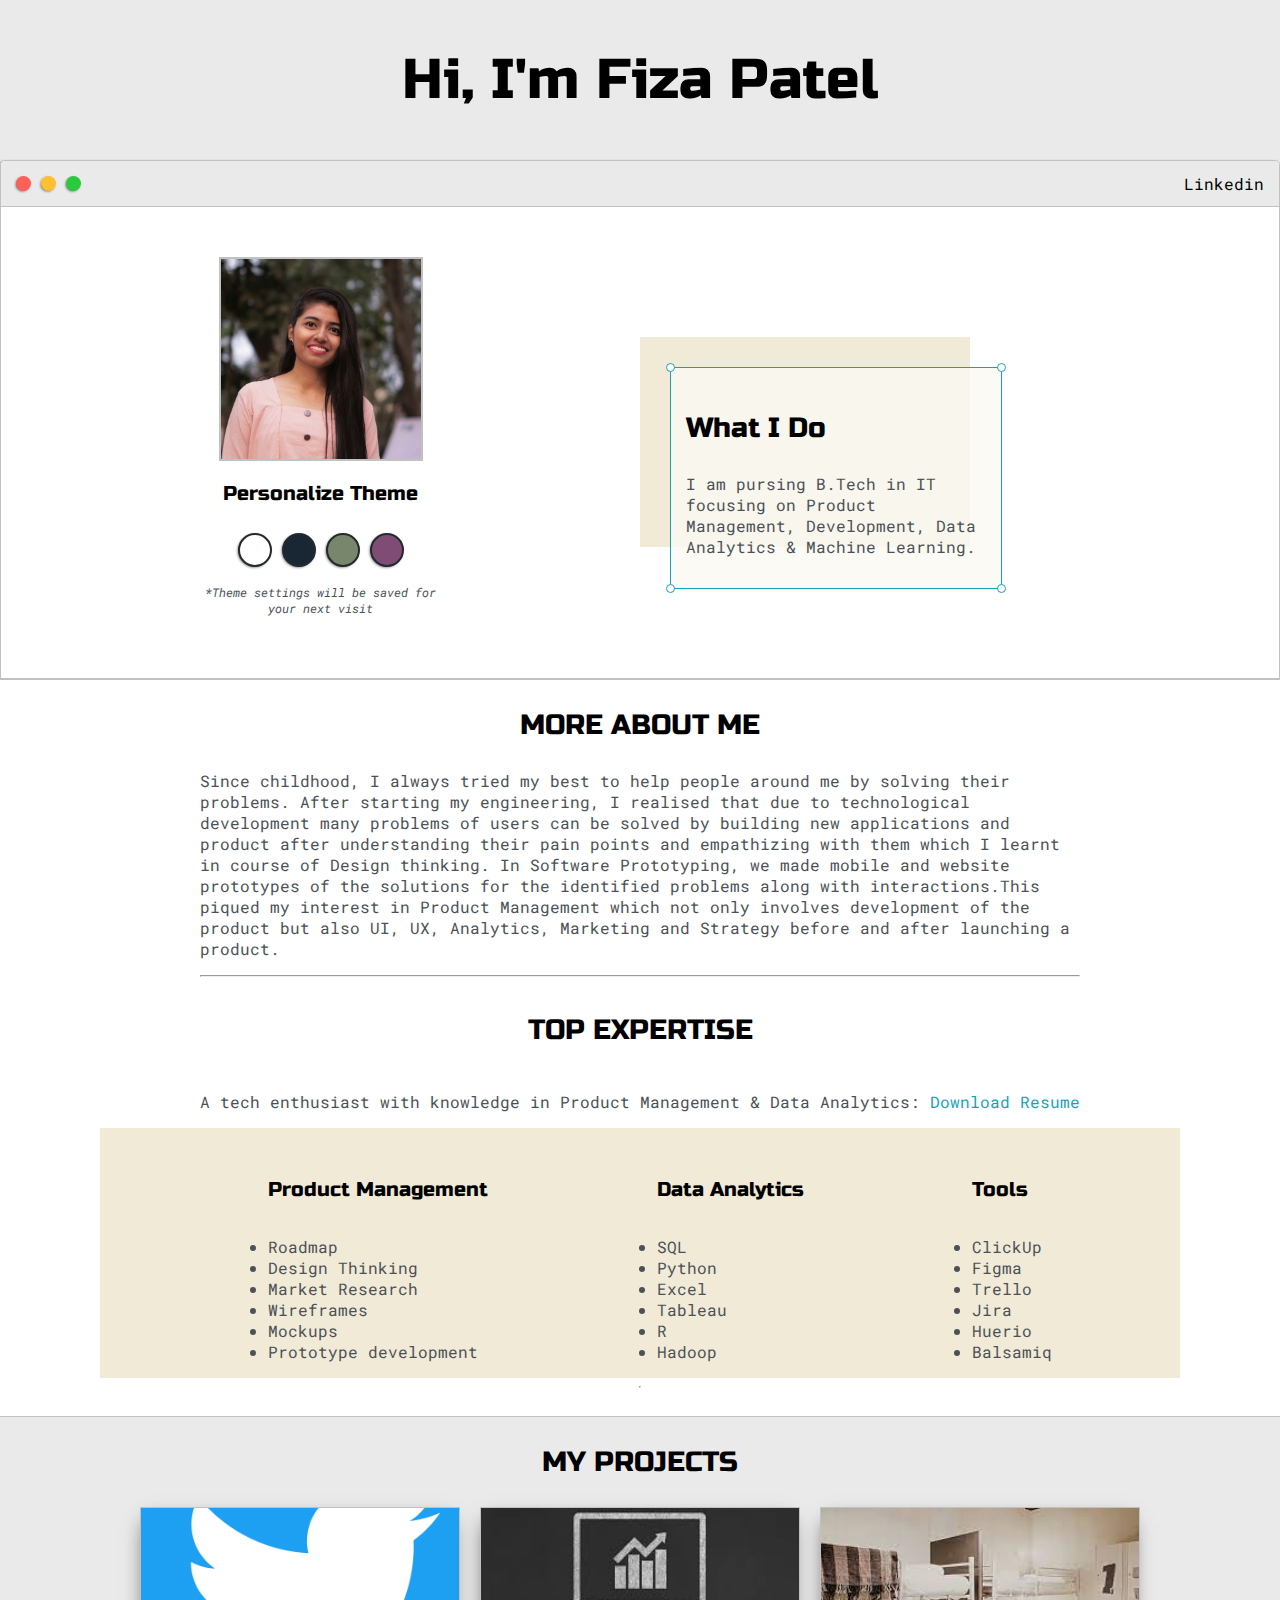
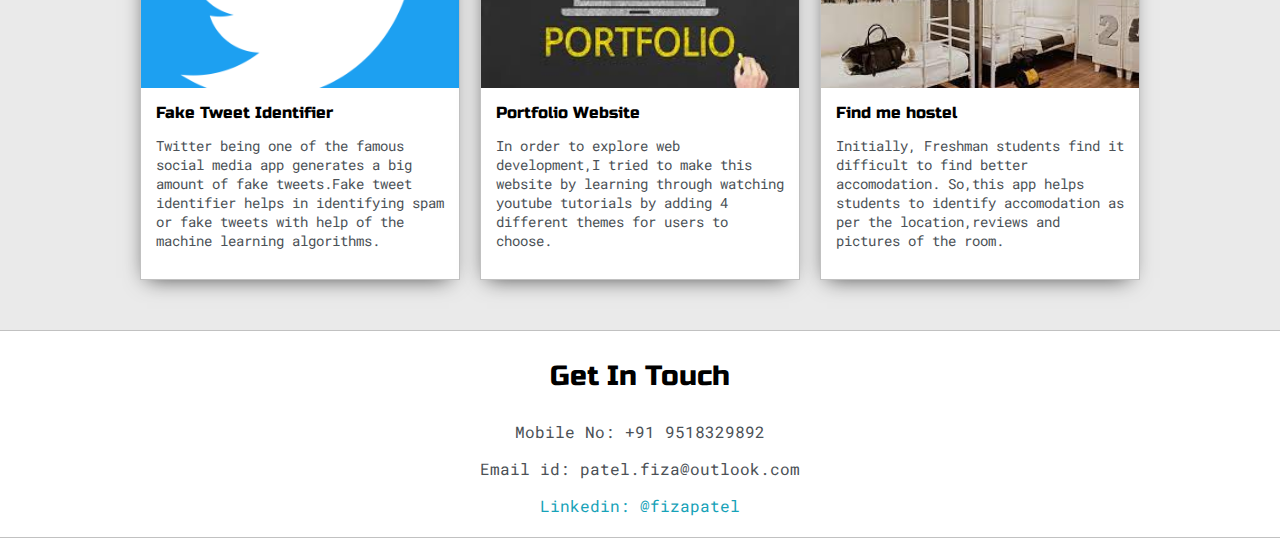
<file: index.html>
<!DOCTYPE html>
<html>
<head>
	<title>Fiza Patel</title>
	
	<meta name="viewport" content="width=device-width, initial-scale=1,maximum-scale=1, minimum-scale=1" />

	<link href="https://fonts.googleapis.com/css2?family=Russo+One&display=swap" rel="stylesheet">

	<link href="https://fonts.googleapis.com/css2?family=Roboto+Mono:wght@500&family=Russo+One&display=swap" rel="stylesheet">

	<link rel="stylesheet" type="text/css" href="default.css">

	<link id="theme-style" rel=" stylesheet" type="text/css" href="">

</head>
<body>

	<section class= "s1">
		<div class= "main-container">
			<div class="greeting-wrapper">
			<h1> Hi, I'm Fiza Patel</h1>
			</div>

			<div class= "intro-wrapper">
				<div class ="nav-wrapper">
					<a href="index.html">
						<div class="dots-wrapper">
							<div id="dot-1" class= "browser-dot"> </div>
							<div id="dot-2" class= "browser-dot"> </div>
							<div id="dot-3" class= "browser-dot"> </div>
						</div>
					</a>

					<ul id="navigation">
						<li><a href="https://www.linkedin.com/in/fizapatel">Linkedin</a></li>	
					</ul>

				</div>

				<div class ="left-column">
					<img id="profile_pic" src="images/Fiza.jpeg">
					<h5 style="text-align: center;
					line-height: 0;">Personalize Theme</h5>

					<div id="theme-options-wrapper"> 
						<div data-mode="light" id="light-mode" class="theme-dot"></div>
						<div data-mode="blue" id="blue-mode" class="theme-dot"></div>
						<div data-mode="green" id="green-mode" class="theme-dot"></div>
						<div data-mode="purple" id="purple-mode" class="theme-dot"></div>
					</div>

					<p id="settings-note">*Theme settings will be saved for<br>your next visit </p>
				</div>

				<div class ="right-column">

						<div id="preview-shadow">			
						    <div id="preview">
								<div id ="corner-tl" class="corner"> </div>
								<div id ="corner-tr" class="corner"> </div>
								<h3> What I Do</h3> 
								<p> I am pursing B.Tech in IT focusing on Product Management, Development, Data Analytics & Machine Learning.</p>
								<div id ="corner-br" class="corner"> </div>
								<div id ="corner-bl" class="corner"> </div>
							</div>
						</div>
				</div>
			</div>
		</div>
	</section>

	<section class= "s2">
		<div class= "main-container">

			<div class="moreinfo">

				<div id ="moreaboutme">
					<h3 style="text-align: center;">MORE ABOUT ME</h3>
							<p style="text-align:left;"> Since childhood, I always tried my best to help people around me by solving their problems. After starting my engineering, I realised that due to technological development many problems of users can be solved by building new applications and product after understanding their pain points and empathizing with them which I learnt in course of Design thinking. In Software Prototyping, we made mobile and website prototypes of the solutions for the identified problems along with interactions.This piqued my interest in Product Management which not only involves development of the product but also UI, UX, Analytics, Marketing and Strategy before and after launching a product.</p>
							
				    <hr>
			    </div>
			</div>

			<div class="topexp">
				<h3 style="text-align: center;"> TOP EXPERTISE </h3>

						<p style="text-align: center;"> A tech enthusiast with knowledge in Product Management & Data Analytics:<a target="_blank" href="Resume_Fiza_Patel.pdf"> Download Resume</a></p>

						<div id="skills">
							<ul>
								<h5>Product Management</h5>
								<li>Roadmap</li>
								<li>Design Thinking</li>
								<li>Market Research</li>
								<li>Wireframes</li>
								<li>Mockups</li>
								<li>Prototype development</li>
							</ul>

							<ul>
								<h5>Data Analytics</h5>
								<li>SQL</li>
								<li>Python</li>
								<li>Excel</li>
								<li>Tableau</li>
								<li>R</li>
								<li>Hadoop</li>
							</ul>

							<ul>
								<h5>Tools</h5>
								<li>ClickUp</li>
								<li>Figma</li>
								<li>Trello</li>
								<li>Jira</li>
								<li>Huerio</li>
								<li>Balsamiq</li>
							</ul>
						</div>
					<hr>
			</div>	
		</div>
	</section>

	<section class= "s1">
		<div class= "main-container">
			<h3 style="text-align: center;">MY PROJECTS</h3>
			<div class="post-wrapper" >

				<div>
					<div class= "post">
						<img class="thumbnail" src="images/twitter.png">
						<div class="post-preview">
							<h6 class="post-title">Fake Tweet Identifier</h6>
							<p class="post-intro"> Twitter being one of the famous social media app generates a big amount of fake tweets.Fake tweet identifier helps in identifying spam or fake tweets with help of the machine learning algorithms.</p>
						
						</div>
					</div>
				</div>

				<div>
					<div class= "post">
						<img class="thumbnail" src="images/portfolio.jpg">
						<div class="post-preview">
							<h6 class="post-title">Portfolio Website</h6>
							<p class="post-intro">In order to explore web development,I tried to make this website by learning through watching youtube tutorials by adding 4 different themes for users to choose.</p>
							
						</div>
					</div>
				</div>

				<div>
					<div class= "post">
						<img class="thumbnail" src="images/hostel.jpg">
						<div class="post-preview">
							<h6 class="post-title">Find me hostel</h6>
							<p class="post-intro">Initially, Freshman students find it difficult to find better accomodation. So,this app helps students to identify accomodation as per the location,reviews and pictures of the room.</p>
							
						</div>
					</div>
				</div>
			</div>
		</div>
	</section>

	<section class= "s2">
		<div class= "main-container">
			<a href=""></a>
			<div class="getintouch"> 
				<h3 style="text-align: center;">Get In Touch</h3>

				<p style="text-align: center;"> Mobile No: +91 9518329892 </p>
			
				<p style="text-align: center;"> Email id: patel.fiza@outlook.com </p>
			
				<div class="social-links">
		
						<a target="_blank" href="https://www.linkedin.com/in/fizapatel">Linkedin: @fizapatel</a>
						<br>
				</div>	
			</div>
		</div>
		
	</section>
				<script type="text/javascript" src="script.js"></script>
</body>
</html>
</file>
<file: default.css>
:root{
	--mainColor: #eaeaea ;
	--secondaryColor: #fff;

	--borderColor: #c1c1c1;

	--mainText: black; 
	--secondaryText: #4b5156;
	--themeDotBorder: #24292e;
	--previewBg:rgba(251,249,243,0.8);
	--previewShadow: #f0ead6;

	--buttonColor:  black;
}


html, body{
	padding: 0;
	margin: 0;
	scroll-behavior: smooth;
}

body * {
	transition: 0.3s;
}

h1, h2, h3, h4, h5, h6, strong{
		color: var(--mainText);
		font-family: 'Russo One', sans-serif;
		font-weight: 200;
}

p, li, span, label, input, textarea{
		color: var(--secondaryText);
		font-family: 'Roboto Mono', monospace;
}

a{
	text-decoration: none;
	color:  #17a2b8;
}

u1{
	list-style: none;
}

h1{ font-size: 56px;}
h2{ font-size: 36px;}
h3{ font-size: 28px;}
h4{ font-size: 24px;}
h5{ font-size: 20px;}
h6{ font-size: 16px;}

.s1{
	background-color: var(--mainColor);
	border-bottom: 1px solid var(--borderColor);
	overflow: auto;
}

.s2{
	background-color: var(--secondaryColor);
	border-bottom: 1px solid var(--borderColor);
	overflow: auto;
}

.main-container{
	width: 1200 px;
	margin: 0 auto;
}

.greeting-wrapper{
	display: grid;

	text-align: center;
	align-content: center;
	min-height: 10em;
}

.intro-wrapper{
	background-color: var(--secondaryColor);
	border: 1px solid var(--borderColor);
	border-radius: 5px 5px 0 0;

	-webkit-box-shadow:  -1px 1px 3px -1px rgba(0,0,0,0.75);
	-moz-box-shadow:  -1px 1px 3px -1px rgba(0,0,0,0.75);
	box-shadow: -1px 1px 3px -1px rgba(0,0,0,0.75);

	display: grid;
	grid-template-columns: 1fr 1fr;
	grid-template-areas: 
	   'nav-wrapper nav-wrapper'  
	   'left-column right-column'
	;
}

.nav-wrapper{
	border-radius: 5px 5px 0 0;
	grid-area: nav-wrapper;
	
	border-bottom: 1px solid var(--borderColor);
	display: flex ;
	justify-content: space-between;
	align-items: center;
	background-color: var(--mainColor);
}

#navigation a{
	color: var(--mainText);
}

#navigation{
	margin: 0;
	padding: 10px;
}

#navigation li{
	display: inline-block;
	margin-right: 5px ;
	margin-left: 5px;
}

.dots-wrapper{
	display: flex;
	padding: 10px ;
}

#dot-1{
	background-color: #FC6058;
}
#dot-2{
	background-color: #FEC02F;
}
#dot-3{
	background-color: #2ACA3E;
}

.browser-dot{
	background-color:black;
	height: 15px;
	width: 15px ;
	border-radius: 50%;

	margin: 5px;
	-webkit-box-shadow:  -1px 1px 3px -1px rgba(0,0,0,0.75);
	-moz-box-shadow:  -1px 1px 3px -1px rgba(0,0,0,0.75);
	box-shadow: -1px 1px 3px -1px rgba(0,0,0,0.75);

}

.left-column{
	grid-area: left-column;
	padding-top: 50px ;
	padding-bottom: 50px;
}

#profile_pic{
    display: block;
    margin: 0 auto;

	height: 200px;
	width: 200px;
	object-fit: cover;
	border: 2px solid var(--borderColor);
}

#theme-options-wrapper{
	display: flex;
	justify-content: center;
}

.theme-dot{
	height: 30px;
	width: 30px;
	background-color: black;
	border-radius: 50%;

	margin: 5px;
	border: 2px solid var(--themeDotBorder);
	-webkit-box-shadow:  -1px 1px 3px -1px rgba(0,0,0,0.75);
	-moz-box-shadow:  -1px 1px 3px -1px rgba(0,0,0,0.75);
	box-shadow: -1px 1px 3px -1px rgba(0,0,0,0.75);

	cursor: pointer;
}

.theme-dot:hover{
	border-width: 5px;
}

#light-mode{
	background-color: #fff;
}

#blue-mode{
	background-color: #192734;
}

#green-mode{
	background-color: #78866b;
}

#purple-mode{
	background-color: #7E4C74;
}

#settings-note{
	font-size: 12px;
	font-style: italic;
	text-align: center;
}

.right-column{
	grid-area: right-column;
	display: grid;
	align-content: center;

	padding-top: 50px;
	padding-bottom: 50px;
}

#preview-shadow{
	background-color: var(--previewShadow);
	width: 300px;
	height: 180px;
	padding-left: 30px;
	padding-top: 30px;
}

#preview{
	width: 300px;
	border: 1.5px solid #17a2b8;
	background-color: var(--previewBg);
	padding: 15px;
	position: relative;
}

.corner{
	width: 7px;
	height: 7px;
	border-radius: 50%;
	border: 1.5px solid #17a2b8;
	background-color: #fff;
	position: absolute;
}

#corner-tl{
	top: -5px;
	left: -5px;
}

#corner-tr{
	top: -5px;
	right: -5px;
}

#corner-br{
	bottom: -5px;
	right: -5px;
}

#corner-bl{
	bottom: -5px;
	left: -5px;
}

.moreinfo{
display: grid;
grid-template-columns: 1fr;
grid-template-rows: 1fr;
grid-column-gap: 0px;
grid-row-gap: 0px;
padding-left: 200px;
padding-right: 200px;
}

.topexp{
display: grid;
grid-template-columns: 1fr;
grid-template-rows: 1fr;
grid-column-gap: 0px;
grid-row-gap: 0px;
padding-left: 100px;
padding-right: 100px;
padding-bottom:20px;
}

.about-wrapper{
	display: grid;
	grid-template-columns: repeat(auto-fit, minmax(320px,1fr));
	padding-bottom: 50px;
	padding-top: 50px ;
	gap: 100px;
}


#skills{
	display: flex;
	justify-content: space-evenly;
	background-color: var(--previewShadow);
}

.social-links{
	display: grid;
	align-content: center;
	text-align: center;
	font-family: 'Roboto Mono', monospace;
}

.center{
	display: block;
	margin-left: auto;
	margin-right: auto;
	width=70%
}

.post-wrapper{
	display: grid;
	grid-template-columns: repeat(auto-fit, 320px);
	gap: 20px;
	justify-content: center;
	padding-bottom: 50px;
}

.post{
	border: 1px solid var(--borderColor);
	-webkit-box-shadow:  -2px 7px 21px -9px rgba(0,0,0,0.75);
	-moz-box-shadow:  -2px 7px 21px -9px rgba(0,0,0,0.75);
	box-shadow: -2px 7px 21px -9px rgba(0,0,0,0.75);
	font-family: 'Roboto Mono', monospace;
}

.thumbnail{
	display: block;
	width: 100%;
	height: 180px;
	object-fit: cover;
}
.post-preview{
	background-color: #fff;
	padding: 15px;
}

.post-title{
	color: black;
	margin: 0;
}

.post-intro{
	color: #4b5156;
	font-size: 14px;
}

#contact-form{
	display: block;
	max-width: 600px;
	margin: 0 auto;
	border: 1px solid var(--borderColor);
	padding: 15px;
	border-radius: 5px;
	background-color: var(--mainColor);
	margin-bottom: 50px;

}

#contact-form label{
	line-height: 2.7em;
}

#contact-form textarea{
	min-height: 100px;
	font-size: 14px;
}


.input-field{
	width: 100%;
	padding-top: 10px;
	padding-bottom:10px; 
	background-color: var(--secondaryColor);
	border-radius: 5px;
	border:1px solid var(--borderColor);
	font-size: 14px;
}


#submit-btn{
	margin-top: 10px;
	width: 100%;
	padding-top: 10px;
	padding-bottom:10px; 
	color: #fff;
	background-color: var(--buttonColor);
	border:none;
}


@media screen and (max-width:  1200 px){
	.main-container{
		width : 95%;
	}
}

@media screen and (max-width: 800px){
	

	.main-container{
		width : 60%;
	}

	.intro-wrapper{
		grid-template-columns: 1fr;
		grid-template-areas: 
			'nav-wrapper'
			'left-column'
			'right-column'
		;
	}

	.right-column{
		justify-content: center;
	}
    
}

@media screen and (max-width: 400px){

	.main-container{
		width : 50%;
	}

	#preview-shadow{
		max-width: 100px;
		height: 180px;
		
	}

	#preview{
		width: 280px;

	}
}
</file>
